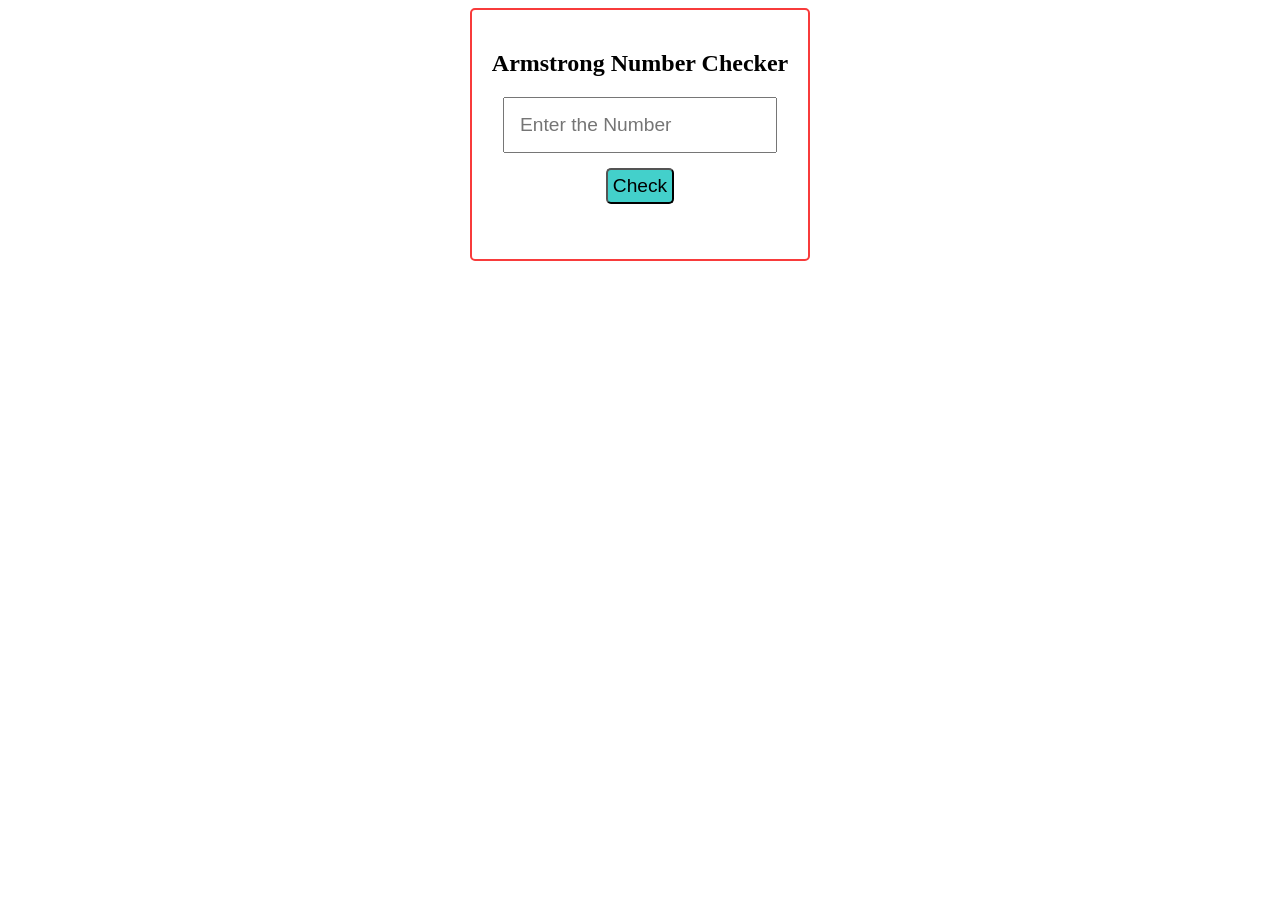
<file: External/index.html>
<!DOCTYPE html>
<html>
<head>
    <title>Armstrong Number Checker</title>
    <link rel="stylesheet" href="index.css">
</head>
<body>
    <div class="box">
        <div class="container">
            <h2>Armstrong Number Checker</h2>
            <input type="number" id="num" placeholder="Enter the Number">
            <button onclick="checkArmstrongNumber()" class="but">Check</button>
            <p id="result"></p>
        </div>
    </div>
    <script>
        function checkArmstrongNumber() {
            let original = document.getElementById("num").value;
            let digits = original.length;
            let sum = 0;
            for (let i = 0; i < digits; i++) {
                sum += Math.pow(Number(original[i]), digits);
            }
            if (sum === Number(original)) {
                document.getElementById("result").innerHTML =original + " is an Armstrong Number";
            } else {
                document.getElementById("result").innerHTML =original + " is NOT an Armstrong Number";
            }
        }
    </script>
</body>
</html>
</file>
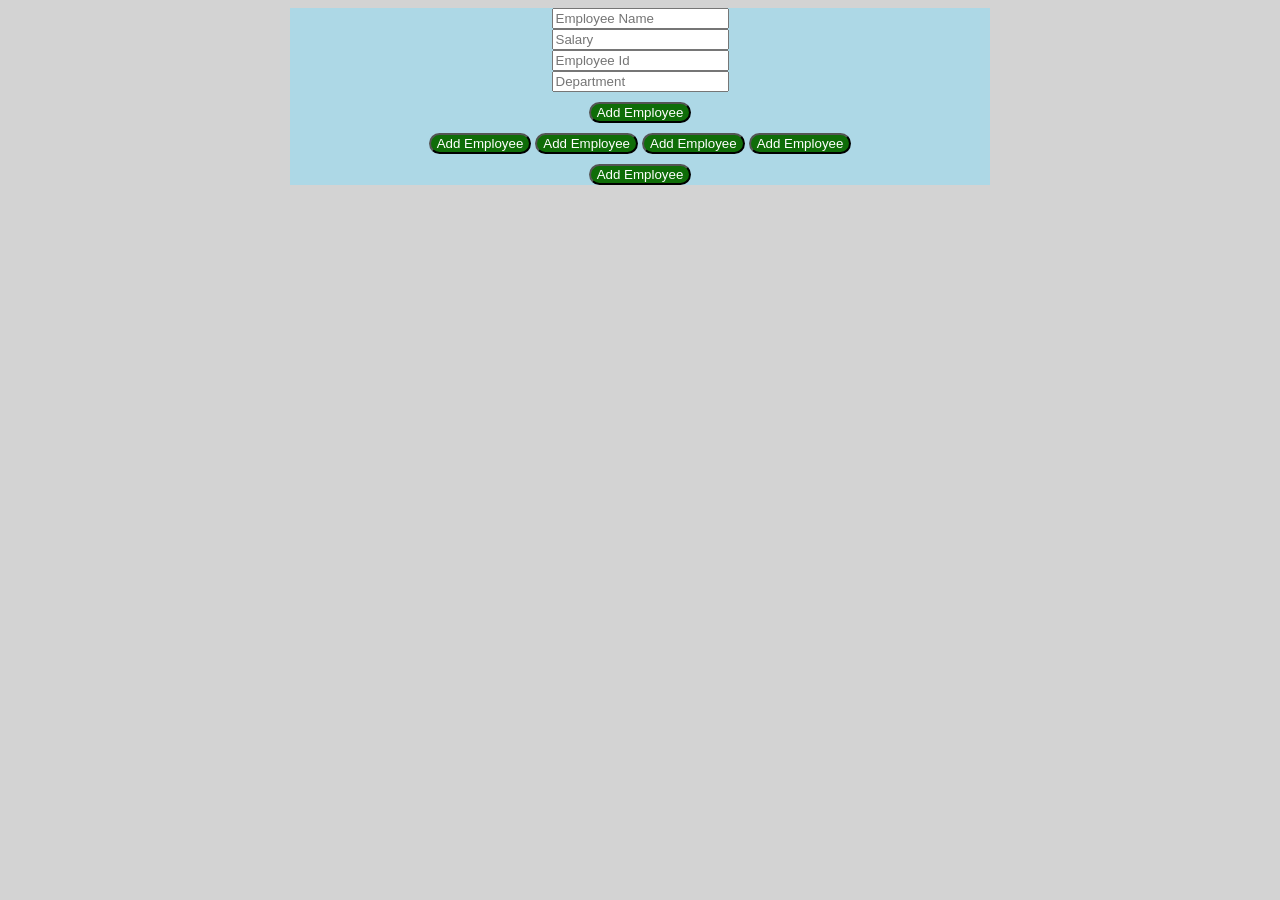
<file: Concept Practice/sup/index.html>
<!DOCTYPE html>
<head>
    <title>Document</title>
    <link rel="stylesheet" href="style.css">
</head>
<body>
    <div class="container">
    <div class="box">
      <input id="name" placeholder="Employee Name" onclick="addemp()"><br>
      <input id="salary" placeholder="Salary"><br>
      <input id="empid" placeholder="Employee Id"><br>
      <input id="dept" placeholder="Department"><br>
      <button class="myBut">Add Employee</button><br>
      <button class="myBut">Add Employee</button>
      <button class="myBut">Add Employee</button>
      <button class="myBut">Add Employee</button>
      <button class="myBut">Add Employee</button><br>
      <button class="myBut">Add Employee</button>
      <div id="output"></div>
    </div>
    </div>
    <script src="random.js">
    </script>
</body>
</html>
</file>
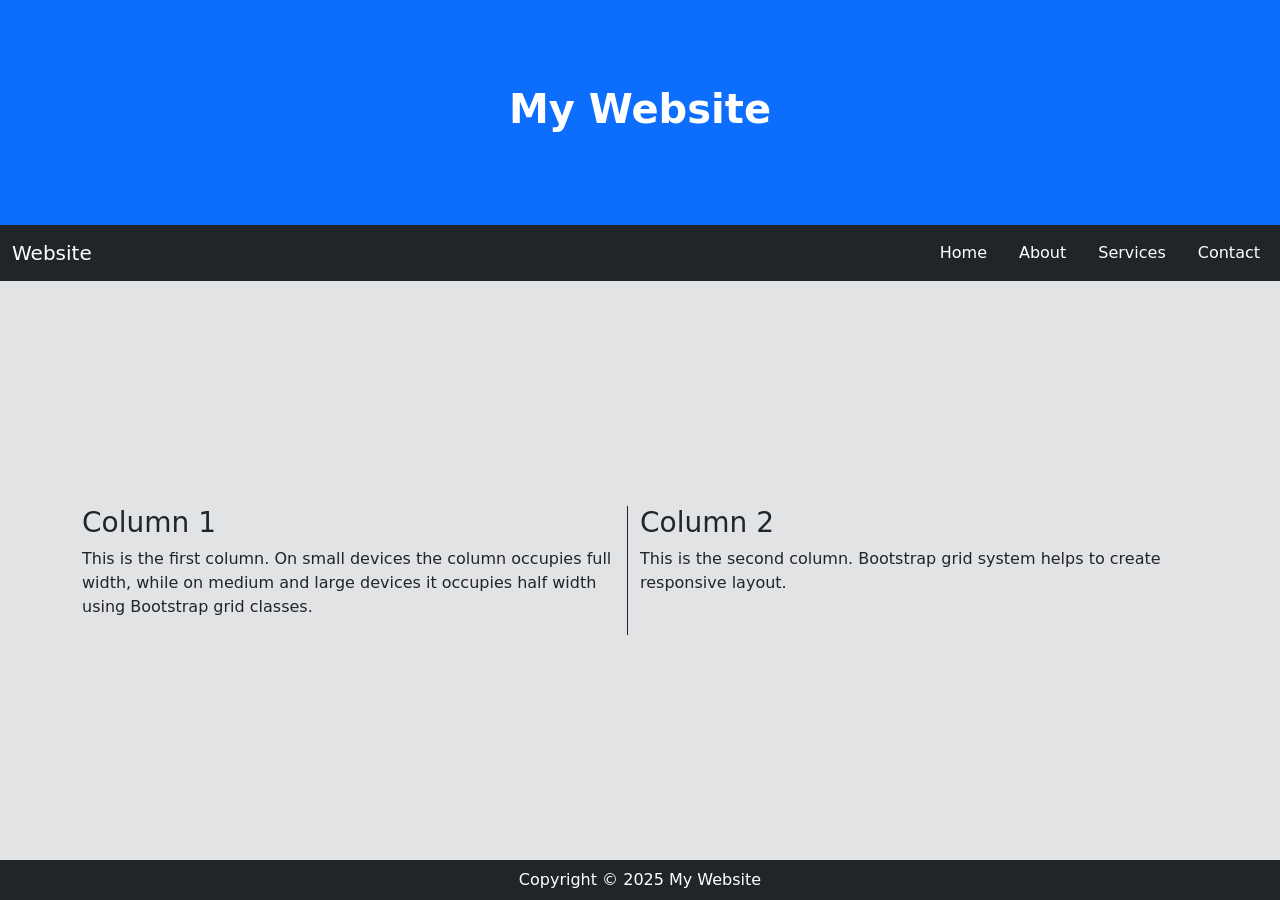
<file: Experiments/Experiment 1/index.html>
<!doctype html>
<html lang="en">
<head>
    <meta charset="utf-8">
    <meta name="viewport" content="width=device-width, initial-scale=1">
    <title>Bootstrap Website</title>
    <link href="https://cdn.jsdelivr.net/npm/bootstrap@5.3.8/dist/css/bootstrap.min.css" rel="stylesheet">
</head>
<body class="d-flex flex-column min-vh-100 bg-secondary-subtle">
    <div class="container-fluid p-0 d-flex flex-column flex-grow-1">
        <div class="bg-primary text-white d-flex justify-content-center align-items-center" style="height:25vh;">
            <h1 class="fw-bold">My Website</h1>
        </div>
        <nav class="navbar navbar-expand-lg bg-dark">
            <div class="container-fluid">
                <a class="navbar-brand text-white" href="#">Website</a>
                <div class="ms-auto">
                    <ul class="navbar-nav d-flex flex-row gap-3">
                        <li class="nav-item">
                            <a class="nav-link text-white" href="#">Home</a>
                        </li>
                        <li class="nav-item">
                            <a class="nav-link text-white" href="#">About</a>
                        </li>
                        <li class="nav-item">
                            <a class="nav-link text-white" href="#">Services</a>
                        </li>
                        <li class="nav-item">
                            <a class="nav-link text-white" href="#">Contact</a>
                        </li>
                    </ul>
                </div>
            </div>
        </nav>
        <div class="container flex-grow-1 d-flex align-items-center">
            <div class="row w-100">
                <div class="col-sm-12 col-md-6 col-lg-6 border-end border-dark">
                    <h3>Column 1</h3>
                    <p>
                        This is the first column. On small devices the column occupies full width,
                        while on medium and large devices it occupies half width using Bootstrap grid classes.
                    </p>
                </div>
                <div class="col-sm-12 col-md-6 col-lg-6">
                    <h3>Column 2</h3>
                    <p>
                        This is the second column. Bootstrap grid system helps to create responsive layout.
                    </p>
                </div>
            </div>
        </div>
    </div>
    <footer class="bg-dark text-white text-center py-2">
        Copyright © 2025 My Website
    </footer>
    <script src="https://cdn.jsdelivr.net/npm/bootstrap@5.3.8/dist/js/bootstrap.bundle.min.js"></script>
</body>
</html>
</file>
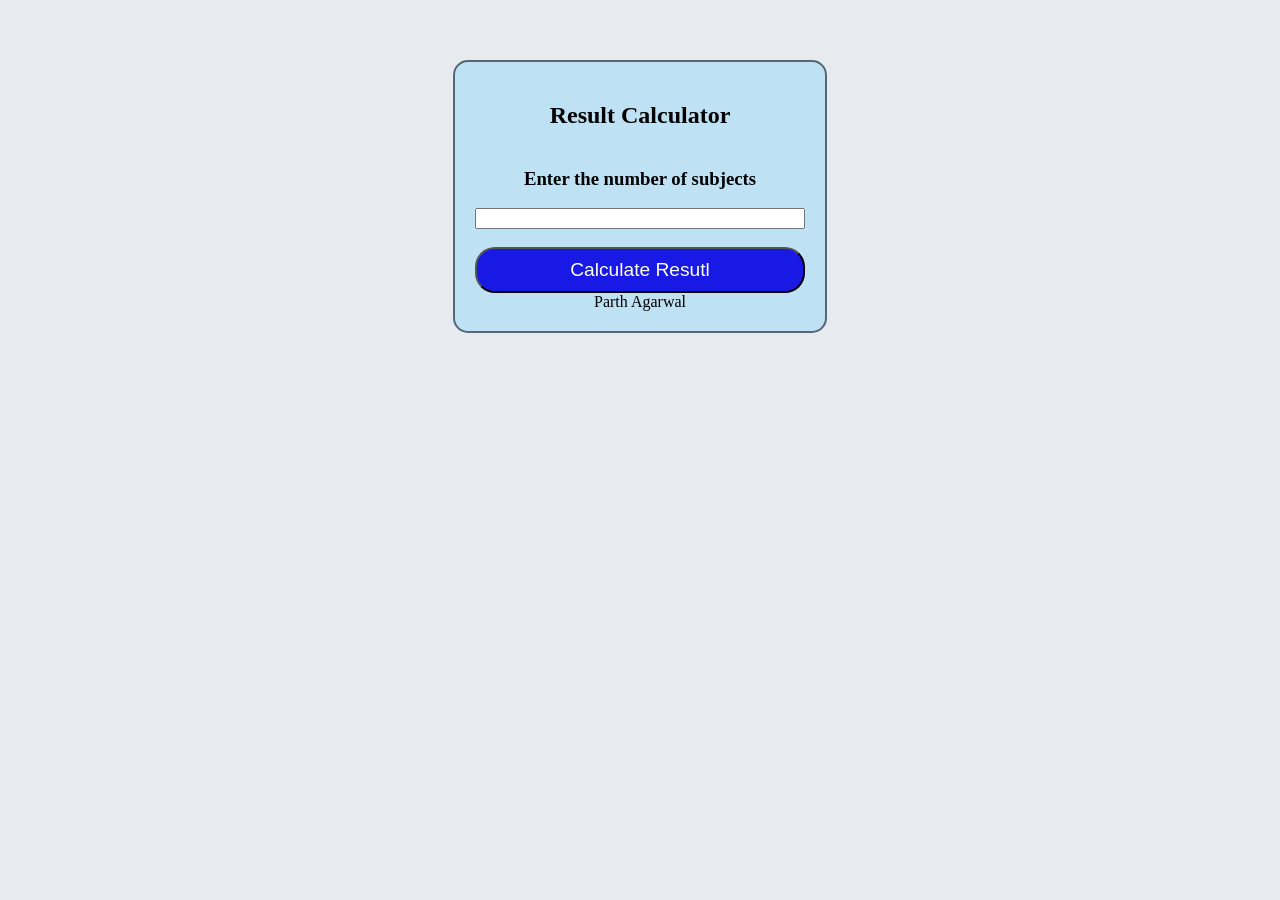
<file: Experiments/Experiment 4/index.html>
<!DOCTYPE html>
<head>
    <title>Document</title>
    <link rel="stylesheet" href="style.css">
</head>
<body>
    <div class="container">
    <div class="box">
      <h2>Result Calculator</h2>
      <h3>Enter the number of subjects</h3>
      <input id="in"><br>
      <button id="myBut">Calculate Resutl</button>  
      <div id="text"></div>
       <div>Parth Agarwal</div>
    </div>
    
    </div>
    <script src="random.js">
    </script>
</body>
</html>
</file>
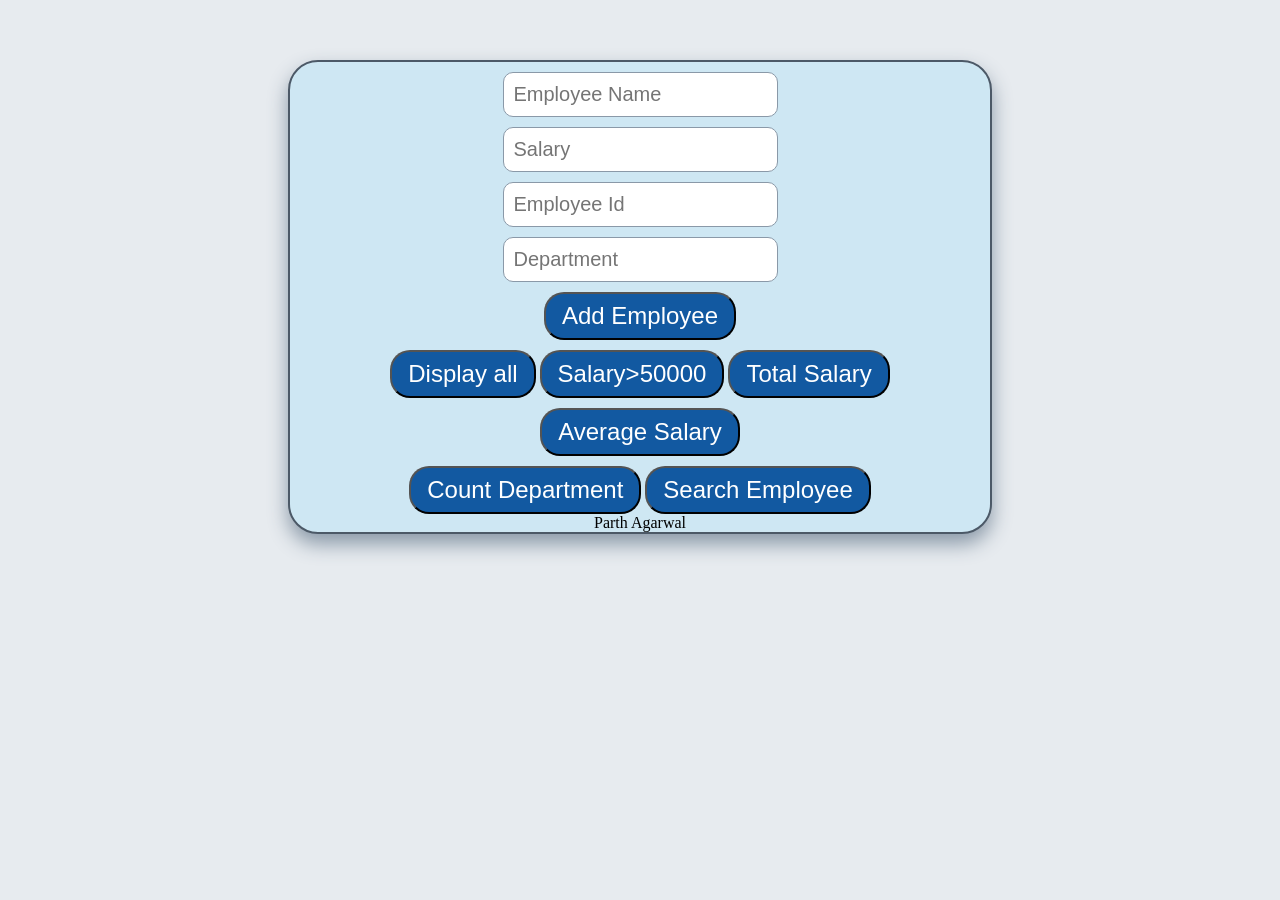
<file: Experiments/Experiment 5/index.html>
<!DOCTYPE html>
<head>
    <title>Document</title>
    <link rel="stylesheet" href="style.css">
</head>
<body>
    <div class="container">
    <div class="box">
      <input id="name" class="in" placeholder="Employee Name" ><br>
      <input id="salary" class="in" placeholder="Salary"><br>
      <input id="empid" class="in" placeholder="Employee Id"><br>
      <input id="dept" class="in" placeholder="Department"><br>
      <button class="myBut" onclick="addemp()">Add Employee</button><br>
      <button class="myBut" onclick="display()">Display all</button>
      <button class="myBut" onclick="sal50()">Salary>50000</button>
      <button class="myBut" onclick="saltot()">Total Salary</button>
      <button class="myBut" onclick="salavg()">Average Salary</button><br>
      <button class="myBut" onclick="count()">Count Department</button>
      <button class="myBut" onclick="searchEmp()">Search Employee</button>
      <div id="output"></div>
      <div>Parth Agarwal</div>
    </div>
    </div>
    <script src="random.js">
    </script>
</body>
</html>
</file>
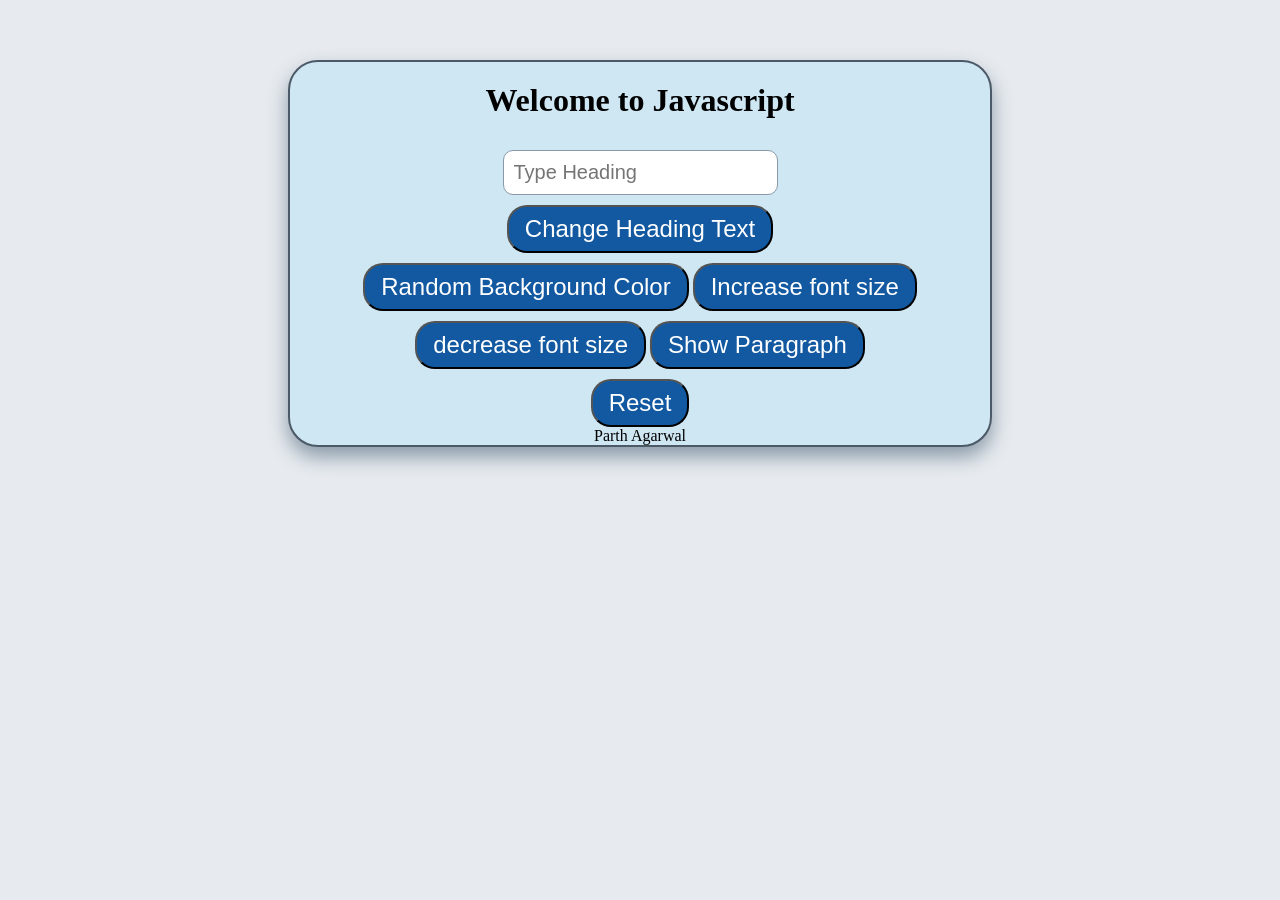
<file: Experiments/Experiment 6/index.html>
<!DOCTYPE html>
<head>
    <title>Document</title>
    <link rel="stylesheet" href="style.css">
</head>
<body>
    <div class="container">
    <div class="box">
        <h1 style="margin-top: 20px;" id="head">Welcome to Javascript</h1>
      <input id="name" class="in" placeholder="Type Heading" ><br>
      <button class="myBut" onclick="changeHead()">Change Heading Text</button><br>
      <button class="myBut" id="colorBtn">Random Background Color</button>
      <button class="myBut" onclick="increFont()">Increase font size</button>
      <button class="myBut" onclick="decreFont()">decrease font size</button>
      <button class="myBut"  id="show" onclick="change()">Show  Paragraph</button><br>
      <button class="myBut" onclick="res()">Reset</button>
      <div>Parth Agarwal</div>
      <div id="output">JavaScript is a powerful programming language used to make web pages interactive and dynamic. While HTML provides the structure of a webpage and CSS controls its appearance, JavaScript adds behavior and functionality.</div>
    </div>
    </div>
    <script src="random.js">
    </script>
</body>
</html>
</file>
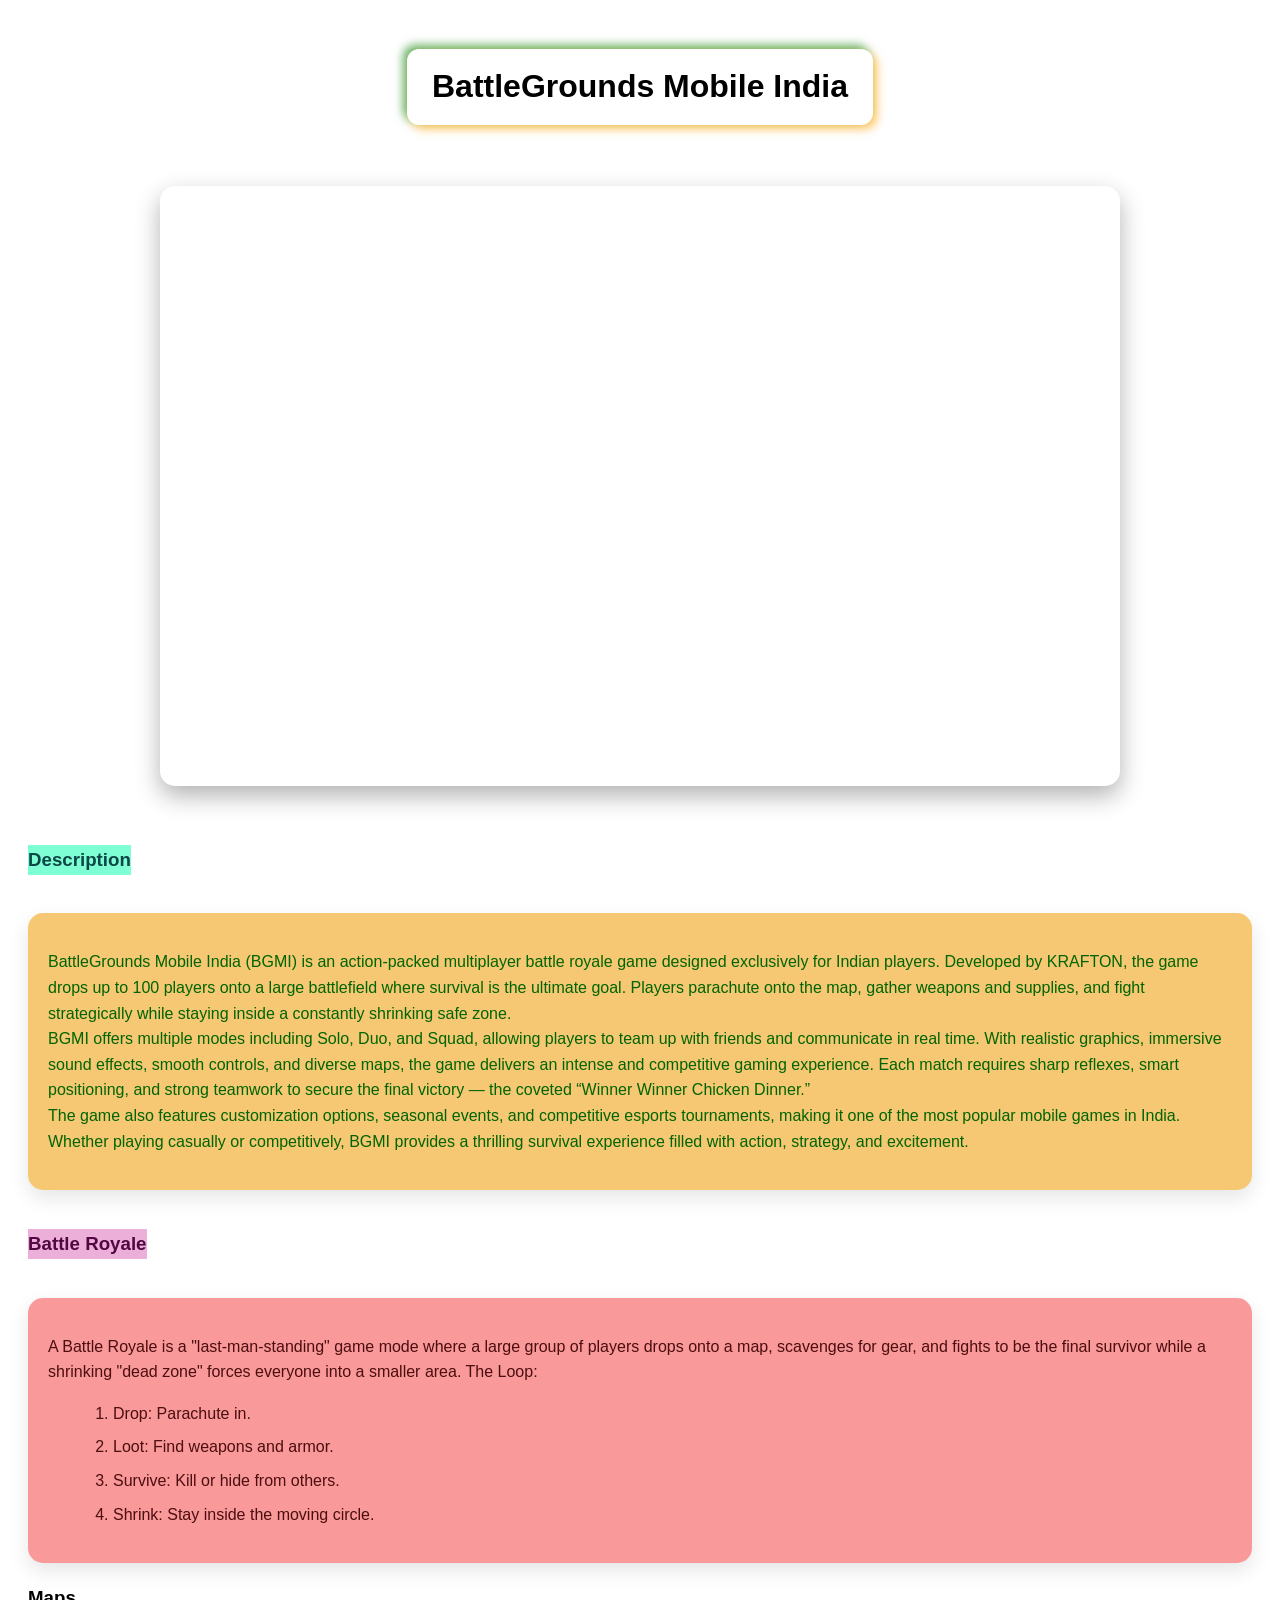
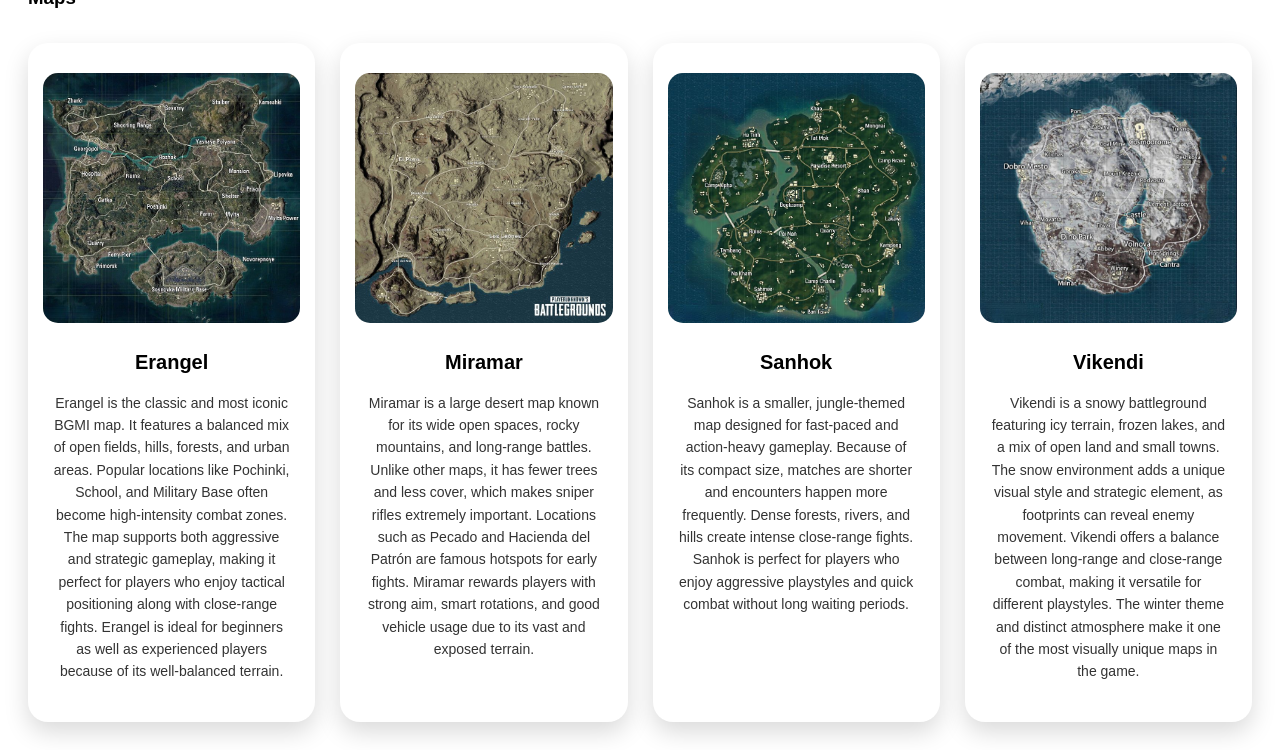
<file: Game info website/BGMI/index.html>
<!DOCTYPE html>
<head>
    <title>BGMI</title>
    <link rel="stylesheet" href="style.css">
</head>
<body>
    <div class="h11">
    <h1 >BattleGrounds Mobile India</h1>
    </div>
    <div class="homeimage">
    <iframe width="960" height="600" src="https://www.youtube.com/embed/uCd6tbUAy6o?si=sL5W226pqLnNuKjS" title="YouTube video player" frameborder="0" allow="accelerometer; autoplay; clipboard-write; encrypted-media; gyroscope; picture-in-picture; web-share" referrerpolicy="strict-origin-when-cross-origin" allowfullscreen></iframe>
    </div>
    <audio autoplay loop style="display:none;">
       <source src="bgm.mp3" >
       Your browser does not support the audio element.
    </audio>
    <h3 style="color: rgb(12, 70, 70);background-color: aquamarine;display: inline-block;">Description</h3>
    <div class="desc">
        <p>BattleGrounds Mobile India (BGMI) is an action-packed multiplayer battle royale game designed exclusively for Indian players. Developed by KRAFTON, the game drops up to 100 players onto a large battlefield where survival is the ultimate goal. Players parachute onto the map, gather weapons and supplies, and fight strategically while staying inside a constantly shrinking safe zone.<br>

BGMI offers multiple modes including Solo, Duo, and Squad, allowing players to team up with friends and communicate in real time. With realistic graphics, immersive sound effects, smooth controls, and diverse maps, the game delivers an intense and competitive gaming experience. Each match requires sharp reflexes, smart positioning, and strong teamwork to secure the final victory — the coveted “Winner Winner Chicken Dinner.”<br>

The game also features customization options, seasonal events, and competitive esports tournaments, making it one of the most popular mobile games in India. Whether playing casually or competitively, BGMI provides a thrilling survival experience filled with action, strategy, and excitement.</p>
    </div>
     <h3 style="color: rgb(82, 6, 66);background-color: rgb(236, 175, 217);display: inline-block;">Battle Royale</h3>
     <div class="desc1">
        <p>
A Battle Royale is a "last-man-standing" game mode where a large group of players drops onto a map, scavenges for gear, and fights to be the final survivor while a shrinking "dead zone" forces everyone into a smaller area.

The Loop:
<ol>
    <li>Drop: Parachute in.</li>
    <li>Loot: Find weapons and armor.</li>
    <li>Survive: Kill or hide from others.</li>
    <li>Shrink: Stay inside the moving circle.</li>
</ol>
</p>
    </div>

    <h3>Maps</h3>
    <div class="mapcontainer">
        <div class="maps">
            <div class="mapimage">
            <img src="erangel.jpeg">
            </div>
            <h3>Erangel</h3>
            <p>Erangel is the classic and most iconic BGMI map. It features a balanced mix of open fields, hills, forests, and urban areas. Popular locations like Pochinki, School, and Military Base often become high-intensity combat zones. The map supports both aggressive and strategic gameplay, making it perfect for players who enjoy tactical positioning along with close-range fights. Erangel is ideal for beginners as well as experienced players because of its well-balanced terrain.</p>
        </div>
        <div class="maps">
            <div class="mapimage">
            <img src="miramar.jpeg">
            </div>
            <h3>Miramar</h3>
            <p>Miramar is a large desert map known for its wide open spaces, rocky mountains, and long-range battles. Unlike other maps, it has fewer trees and less cover, which makes sniper rifles extremely important. Locations such as Pecado and Hacienda del Patrón are famous hotspots for early fights. Miramar rewards players with strong aim, smart rotations, and good vehicle usage due to its vast and exposed terrain.</p>
        </div>
        <div class="maps">
            <div class="mapimage">
            <img src="sanhok.jpeg">
            </div>
            <h3>Sanhok</h3>
            <p>Sanhok is a smaller, jungle-themed map designed for fast-paced and action-heavy gameplay. Because of its compact size, matches are shorter and encounters happen more frequently. Dense forests, rivers, and hills create intense close-range fights. Sanhok is perfect for players who enjoy aggressive playstyles and quick combat without long waiting periods.</p>
        </div>
        <div class="maps">
            <div class="mapimage">
            <img src="vikendi.jpeg">
            </div>
            <h3>Vikendi</h3>
            <p>Vikendi is a snowy battleground featuring icy terrain, frozen lakes, and a mix of open land and small towns. The snow environment adds a unique visual style and strategic element, as footprints can reveal enemy movement. Vikendi offers a balance between long-range and close-range combat, making it versatile for different playstyles. The winter theme and distinct atmosphere make it one of the most visually unique maps in the game.</p>
        </div>
    </div>
    
</body>
</html>
</file>
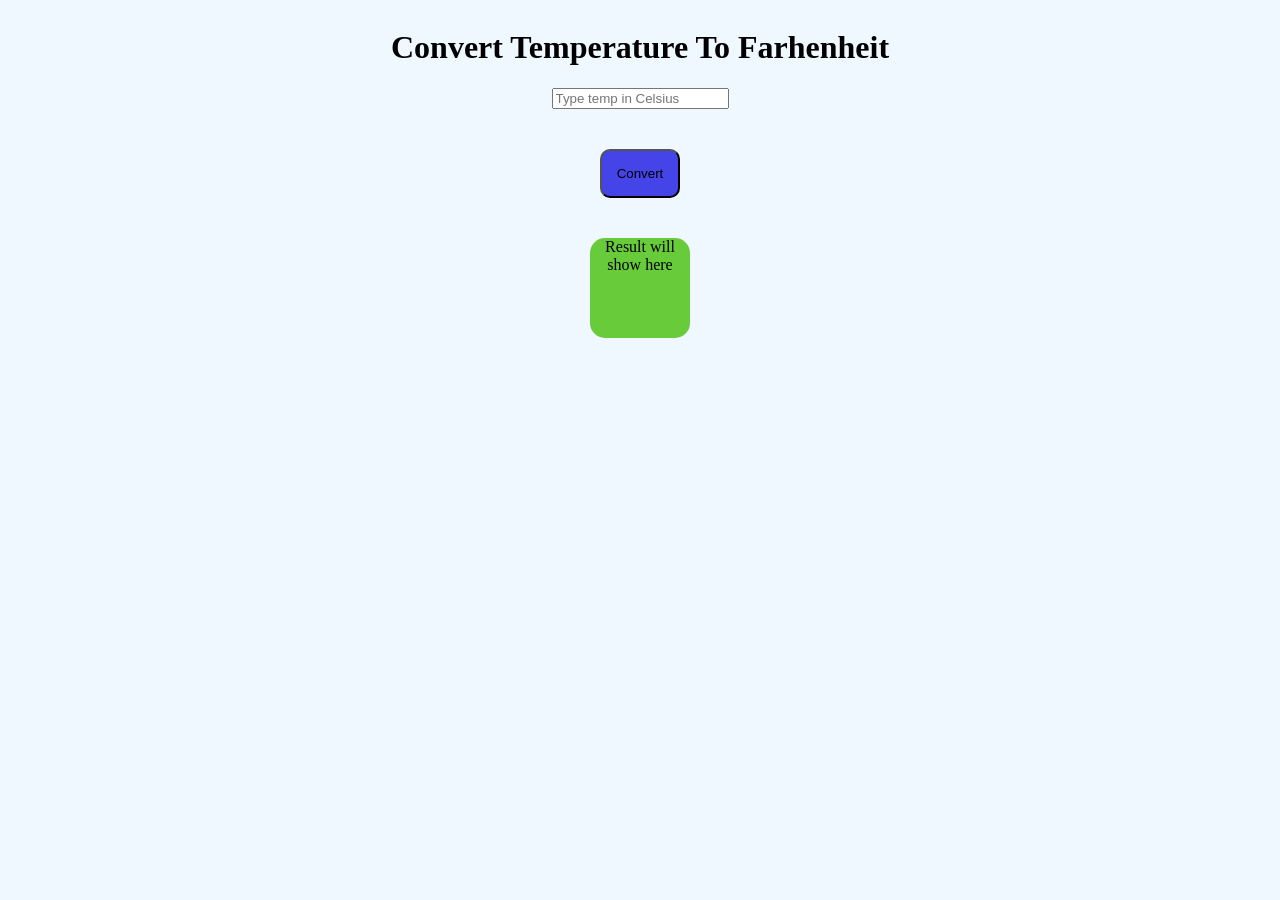
<file: Practical/MT1/index.html>
<!DOCTYPE html>
<html lang="en">
<head>
    <title>Temperature Conversion</title>
    <style>
        body{
            background-color: aliceblue;
           
        }
       button{
        background-color: hsl(240, 79%, 59%);
        padding: 15px;
        border-radius: 10px;
        margin-top: 40px;
       }
       button:hover{
        background-color: hsl(240, 81%, 69%);
        cursor: pointer;
       }
       .container{
        display:flex;
        justify-content: center;
        align-items: center;
        flex-direction: column;
       }
       #result{
        margin-top: 40px;
        height: 100px;
        width: 100px;
        background-color: rgb(104, 203, 58);
        border-radius: 15px;
        color: black;
        text-align: center;
       }
    </style>
</head>
<body>
    <div class="container">
        <h1>Convert Temperature To Farhenheit </h1>
        <input id="in" placeholder="Type temp in Celsius" type="number">
        <button onclick="tempConv()">Convert</button>
        <div id="result">
            Result will show here
        </div>
    </div>  
    <script>
        function tempConv(){
            let cels=(Number)(document.getElementById("in").value);
            let farhen=(cels*(9/5))+32;
            document.getElementById("result").innerHTML=cels+" C="+farhen.toFixed(2)+" Farhenheit";
        }
    </script>
</body>
</html>
</file>
<file: External/index.css>
.box{
    display: flex;
    align-items: center;
    justify-content: center;
}
.container{
    display: flex;
    align-items: center;
    justify-content: center;
    flex-direction: column;
    border: 2px solid rgb(248, 59, 59);
    border-radius: 5px;
    padding: 20px;
}
.but{
    margin-top: 15px;
    padding: 5px;
    border-radius: 5px;
    font-size: 1.2rem;
    background-color: hsl(178, 60%, 54%);
}
.but:hover{
    background-color: hsl(178, 60%, 24%);
    cursor: pointer;
}
#num{
    font-size: 1.2rem;
    padding:15px;
}
#result{
    font-size: 1.1rem;
}
</file>
<file: Concept Practice/sup/style.css>
body{
    background-color: lightgray;
    
}
.box{
   width: 700px;
   height: auto;
   background-color: lightblue;
   justify-content: center;
   text-align: center;
}
.container{
    display: flex;
    justify-content: center;
}
.myBut{
     background-color: hsl(116, 86%, 23%);
     color: white;
     border-radius: 20px;
     cursor: pointer;
     margin-top: 10px;
     display: inline;
}
.myBut:hover{
        background-color: hsl(116, 86%, 43%);
}
</file>
<file: Experiments/Experiment 4/style.css>
body{
    background-color: hsl(210, 20%, 92%);
}
.box{
   width: 330px;
   display: flex;
   height: auto;
   background-color: hsl(200, 70%, 85%);
   flex-direction: column;
   justify-content: center;
   text-align: center;
   padding: 20px;
   border-radius: 15px;
   border: 2px solid hsl(210, 15%, 40%);
}
.container{
    display: flex;
    justify-content: center;
    margin-top: 60px;
}
#myBut{
     background-color: hsl(240, 80%, 50%);
     color: hsl(0, 0%, 100%);
     border-radius: 20px;
     cursor: pointer;
     padding: 10px;
     font-size: 1.2rem;
}
#myBut:hover{
        background-color: hsl(240, 80%, 60%);
}
#myBut:active{
        background-color: hsl(240, 80%, 70%);
}
</file>
<file: Experiments/Experiment 5/style.css>
body{
    background-color: hsl(210, 20%, 92%);
}
.box{
   width: 700px;
   height: auto;
   background-color: hsl(200, 60%, 88%);
   justify-content: center;
   text-align: center;
   border-radius: 30px;
   border: 2px solid hsl(210, 15%, 35%);
   box-shadow: 0 10px 20px hsl(210, 15%, 60%);
}
.container{
    display: flex;
    justify-content: center;
    margin-top: 60px;
}
.myBut{
     background-color: hsl(210, 80%, 35%);
     color: hsl(0, 0%, 100%);
     border-radius: 20px;
     cursor: pointer;
     margin-top: 10px;
     padding: 8px 16px;
}
.myBut:hover{
        background-color: hsl(210, 80%, 45%);
}
.myBut:active{
        background-color: hsl(210, 80%, 55%);
}
.in{
    margin-top: 10px;
    padding: 10px;
    font-size: 1.25rem;
    border-radius: 10px;
    border: 1px solid hsl(210, 15%, 60%);
    background-color: hsl(0, 0%, 100%);
}
button{
    font-size: 1.5rem;
}
</file>
<file: Experiments/Experiment 6/style.css>
body{
    background-color: hsl(210, 20%, 92%);
}

.box{
   width: 700px;
   height: auto;
   background-color: hsl(200, 60%, 88%);
   justify-content: center;
   text-align: center;
   border-radius: 30px;
   border: 2px solid hsl(210, 15%, 35%);
   box-shadow: 0 10px 20px hsl(210, 15%, 60%);
}

.container{
    display: flex;
    justify-content: center;
    margin-top: 60px;
}

.myBut{
     background-color: hsl(210, 80%, 35%);
     color: hsl(0, 0%, 100%);
     border-radius: 20px;
     cursor: pointer;
     margin-top: 10px;
     padding: 8px 16px;
}

.myBut:hover{
        background-color: hsl(210, 80%, 45%);
}

.myBut:active{
        background-color: hsl(210, 80%, 55%);
}

.in{
    margin-top: 10px;
    padding: 10px;
    font-size: 1.25rem;
    border-radius: 10px;
    border: 1px solid hsl(210, 15%, 60%);
    background-color: hsl(0, 0%, 100%);
}

button{
    font-size: 1.5rem;
}
#output{
    display: none;
    font-size: 16px;

}
</file>
<file: Game info website/BGMI/style.css>
body{
    font-family: Arial, Helvetica, sans-serif;
    line-height: 1.6;
    padding: 20px;
}
h1{
    display: inline-block;
    box-shadow: 4px 4px 10px rgba(255,165,0,0.6),
                -4px -4px 10px rgba(0,128,0,0.6);
    padding: 12px 25px;
    border-radius: 12px;
    background-color: white;
}

h1:hover{
    transform: scale(1.05);
    box-shadow: 6px 6px 15px rgba(255,165,0,0.8),
                -6px -6px 15px rgba(0,128,0,0.8);
}

.h11{
    text-align: center;
    margin-bottom: 40px;
}
.homeimage{
    display: flex;
    justify-content: center;
    margin-bottom: 40px;
}

iframe{
    border-radius: 15px;
    box-shadow: 0 10px 25px rgba(0,0,0,0.3);
    max-width: 100%;
}
.desc, .desc1{
    padding: 20px;
    margin: 20px 0;
    border-radius: 15px;
    box-shadow: 0 8px 20px rgba(0,0,0,0.1);
}

.desc{
    background-color: rgb(246, 200, 115);
    color: darkgreen;
}

.desc1{
    background-color: rgb(249, 153, 153);
    color: rgb(76, 14, 16);
}
ol{
    margin-left: 25px;
    margin-top: 10px;
}

ol li{
    margin-bottom: 8px;
    font-weight: 500;
}


.mapcontainer{
    display: flex;
    justify-content: center;
    gap: 25px;
    margin-top: 30px;
}

.maps{
    width: 350px;
    padding: 15px;
    border-radius: 20px;
    background-color: white;
    text-align: center;
    box-shadow: 0 10px 25px rgba(0,0,0,0.15);
}

.maps:hover{
    box-shadow: 0 15px 30px rgba(0,0,0,0.25);
}

.mapimage img{
    margin-top: 15px;
    height: 250px;
    width: 100%;

    border-radius: 15px;
}
.maps h3{
    margin: 15px 0 10px;
    font-size: 20px;
}
.maps p{
    font-size: 14px;
    color: #333;
    padding: 0 10px 10px;
}
</file>
